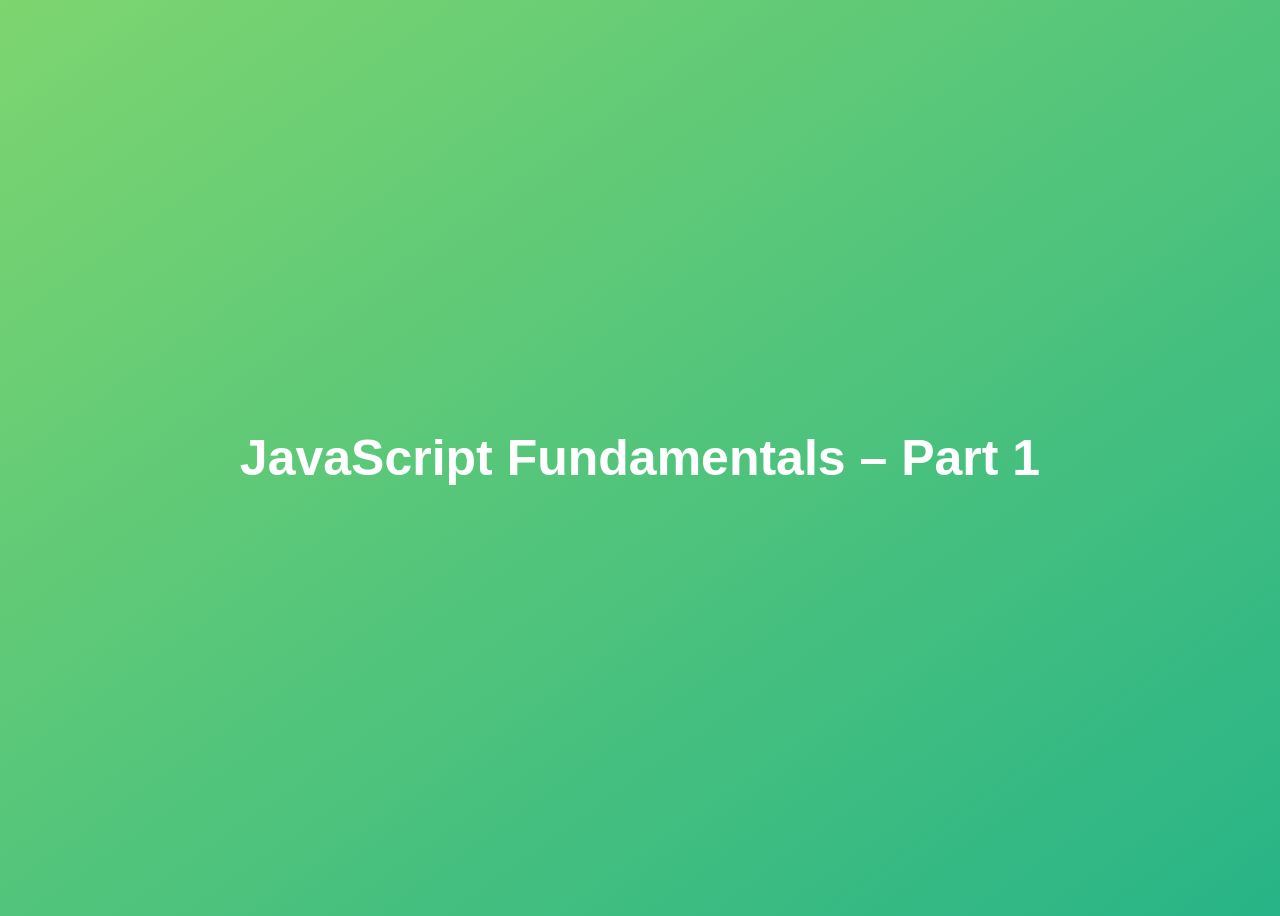
<file: 01-Fundamentals-Part-1/index.html>
<!DOCTYPE html>
<html lang="en">
  <head>
    <meta charset="UTF-8" />
    <meta name="viewport" content="width=device-width, initial-scale=1.0" />
    <meta http-equiv="X-UA-Compatible" content="ie=edge" />
    <title>JavaScript Fundamentals – Part 1</title>
    <style>
      body {
        height: 100vh;
        display: flex;
        align-items: center;
        background: linear-gradient(to top left, #28b487, #7dd56f);
      }

      h1 {
        font-family: sans-serif;
        font-size: 50px;
        line-height: 1.3;
        width: 100%;
        padding: 30px;
        text-align: center;
        color: white;
      }
    </style>
  </head>

  <body>
    <h1>JavaScript Fundamentals – Part 1</h1>

    <!-- <script src="script.js"></script> -->
    <!-- <script src="assignments.js"></script> -->
    <script src="challenges.js"></script>
  </body>
</html>
</file>
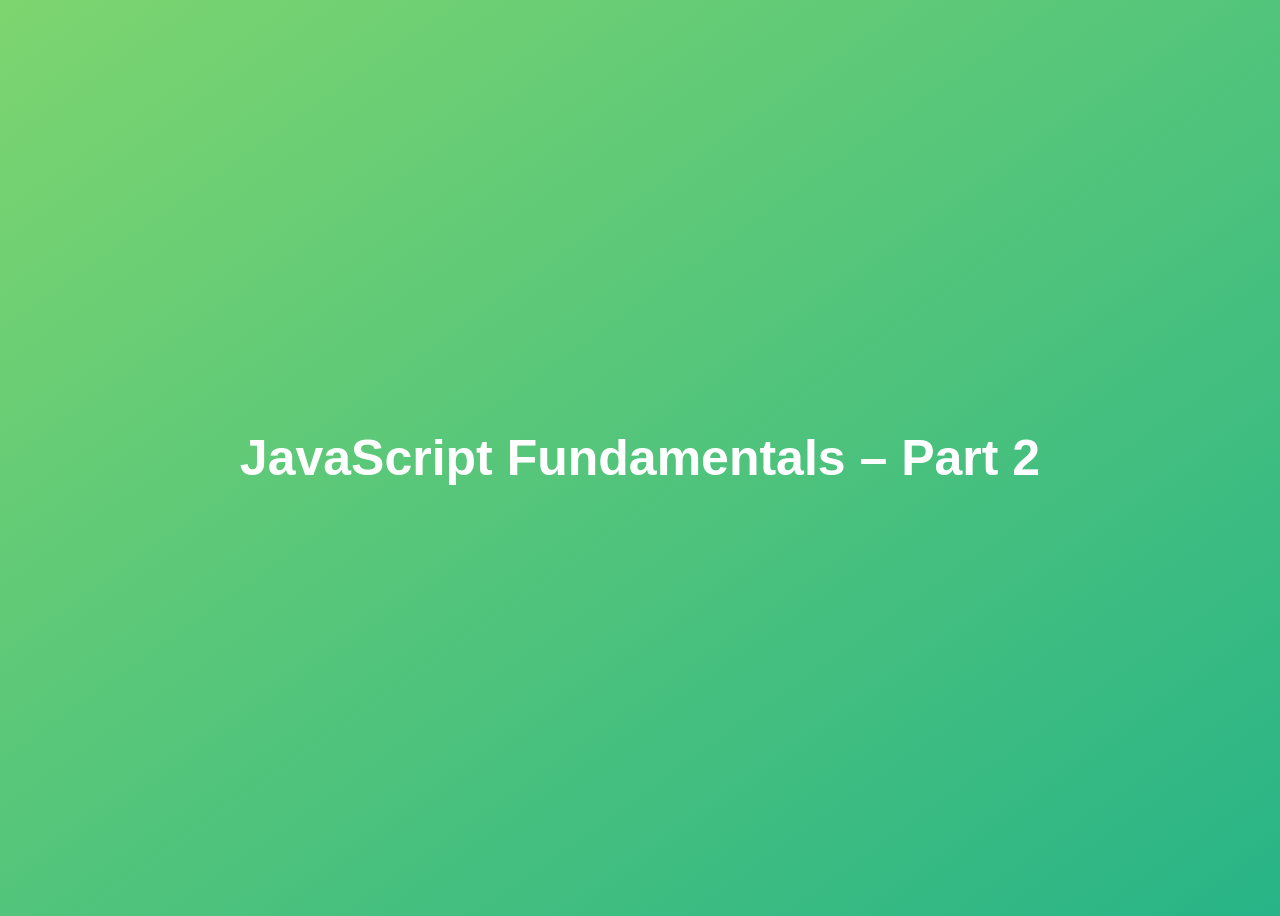
<file: 02-Fundamentals-Part-2/index.html>
<!DOCTYPE html>
<html lang="en">
  <head>
    <meta charset="UTF-8" />
    <meta name="viewport" content="width=device-width, initial-scale=1.0" />
    <meta http-equiv="X-UA-Compatible" content="ie=edge" />
    <title>JavaScript Fundamentals – Part 2</title>
    <style>
      body {
        height: 100vh;
        display: flex;
        align-items: center;
        background: linear-gradient(to top left, #28b487, #7dd56f);
      }
      h1 {
        font-family: sans-serif;
        font-size: 50px;
        line-height: 1.3;
        width: 100%;
        padding: 30px;
        text-align: center;
        color: white;
      }
    </style>
  </head>
  <body>
    <h1>JavaScript Fundamentals – Part 2</h1>
    <!-- <script src="script.js"></script> -->
    <!-- <script src="assignments.js"></script> -->
    <script src="challenges.js"></script>
  </body>
</html>
</file>
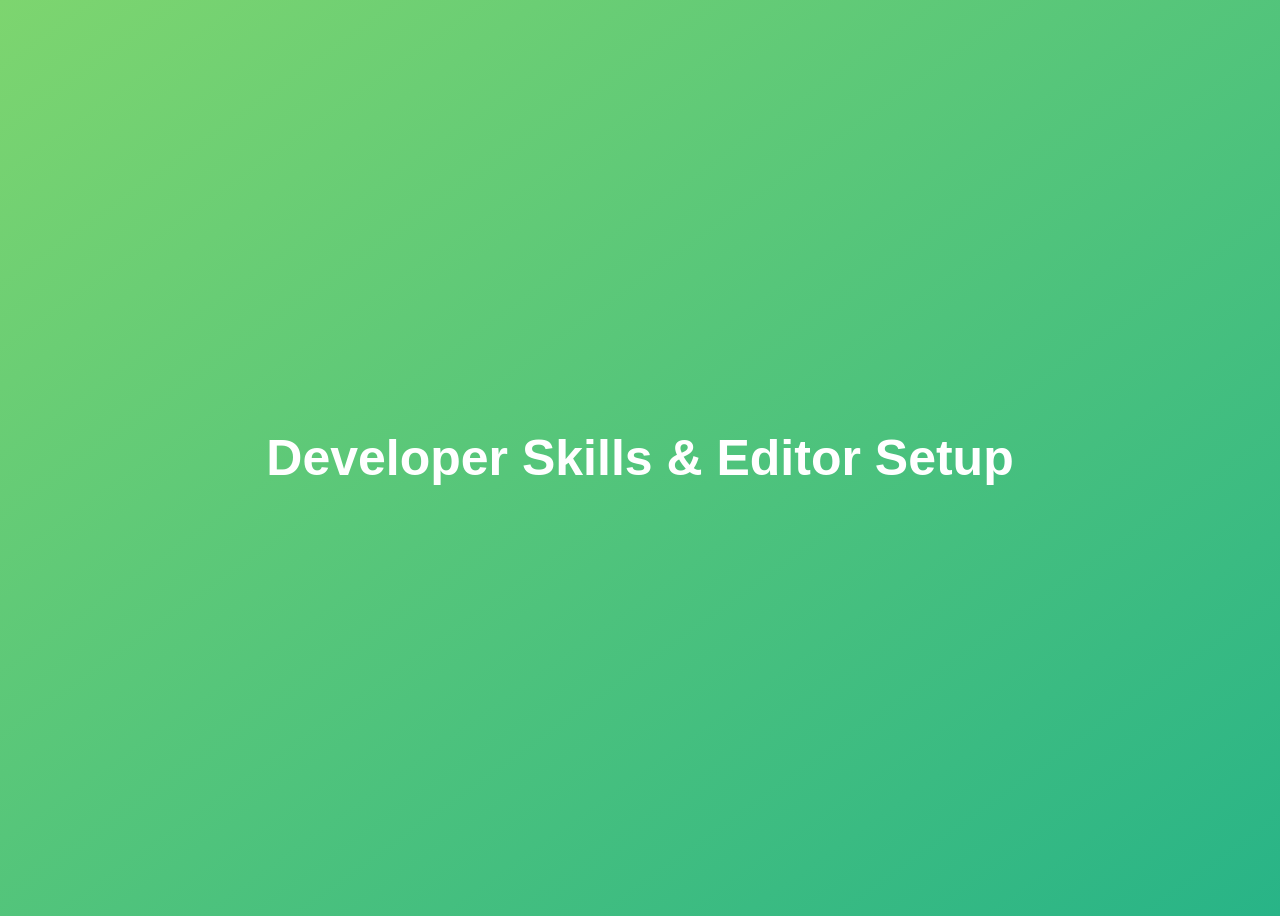
<file: 03-Developer-Skills/index.html>
<!DOCTYPE html>
<html lang="en">
  <head>
    <meta charset="UTF-8" />
    <meta name="viewport" content="width=device-width, initial-scale=1.0" />
    <meta http-equiv="X-UA-Compatible" content="ie=edge" />
    <title>Developer Skills & Editor Setup</title>
    <style>
      body {
        height: 100vh;
        display: flex;
        align-items: center;
        background: linear-gradient(to top left, #28b487, #7dd56f);
      }
      h1 {
        font-family: sans-serif;
        font-size: 50px;
        line-height: 1.3;
        width: 100%;
        padding: 30px;
        text-align: center;
        color: white;
      }
    </style>
  </head>
  <body>
    <h1>Developer Skills & Editor Setup</h1>
    <!-- <script src="script.js"></script> -->
    <script src="challenges.js"></script>
  </body>
</html>
</file>
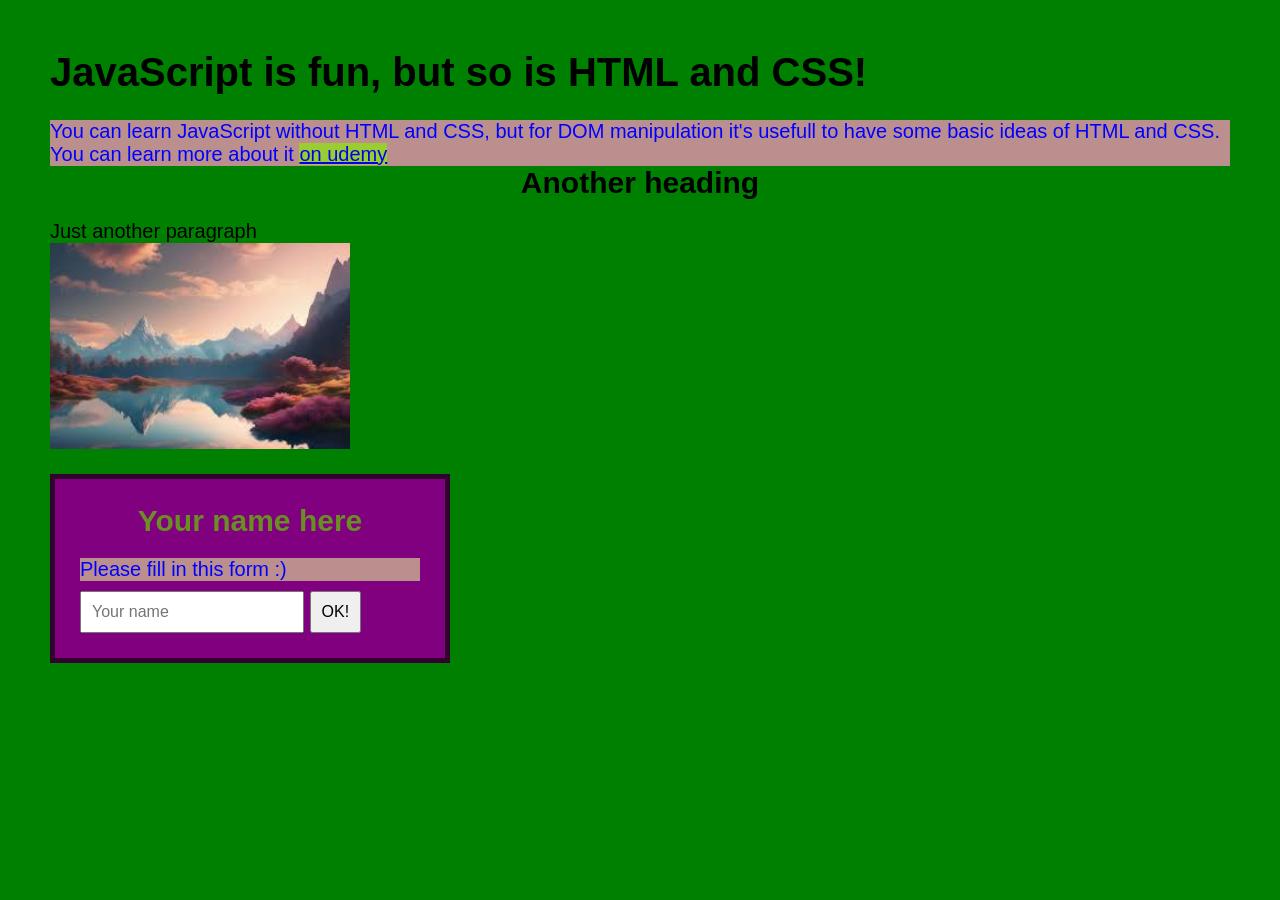
<file: 04-HTML-CSS/index.html>
<!DOCTYPE html>
<html lang="en">
  <head>
    <meta charset="UTF-8" />
    <meta name="viewport" content="width=device-width, initial-scale=1.0" />
    <link rel="stylesheet" href="styles.css" />
    <title>Learning HTML and CSS</title>
  </head>
  <body>
    <h1>JavaScript is fun, but so is HTML and CSS!</h1>
    <p class="first">
      You can learn JavaScript without HTML and CSS, but for DOM manipulation
      it's usefull to have some basic ideas of HTML and CSS. You can learn more
      about it
      <a
        href="https://www.udemy.com/user/jonasschmedtmann/?srsltid=AfmBOoo9VW9QQCrvRoyleYYX7bRTA5JUjHaiuIoZfFQty30HbEo6-N5u"
        target="_blank"
        >on udemy</a
      >
    </p>
    <h2>Another heading</h2>
    <p class="second">Just another paragraph</p>

    <img
      id="random-img"
      src="[data-uri]"
      alt="ramdon img"
    />

    <form id="your-name">
      <h2>Your name here</h2>
      <p class="first">Please fill in this form :)</p>

      <input type="text" placeholder="Your name" />
      <button>OK!</button>
    </form>
  </body>
</html>
</file>
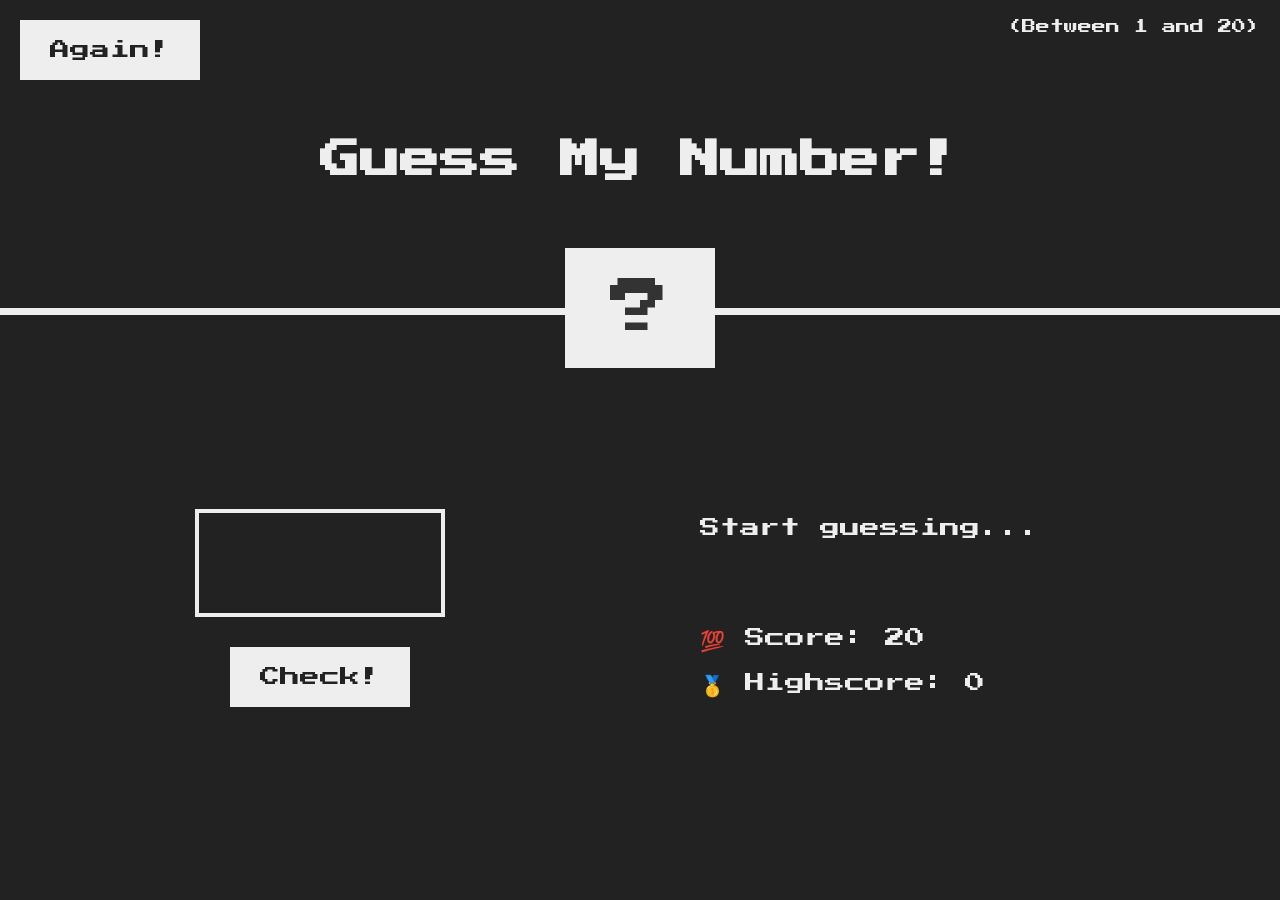
<file: 05-Guess-My-Number/index.html>
<!DOCTYPE html>
<html lang="en">
  <head>
    <meta charset="UTF-8" />
    <meta name="viewport" content="width=device-width, initial-scale=1.0" />
    <meta http-equiv="X-UA-Compatible" content="ie=edge" />
    <link rel="stylesheet" href="style.css" />
    <title>Guess My Number!</title>
  </head>
  <body>
    <header>
      <h1>Guess My Number!</h1>
      <p class="between">(Between 1 and 20)</p>
      <button class="btn again">Again!</button>
      <div class="number">?</div>
    </header>
    <main>
      <section class="left">
        <input type="number" class="guess" />
        <button class="btn check">Check!</button>
      </section>
      <section class="right">
        <p class="message">Start guessing...</p>
        <p class="label-score">💯 Score: <span class="score">20</span></p>
        <p class="label-highscore">
          🥇 Highscore: <span class="highscore">0</span>
        </p>
      </section>
    </main>
    <script src="script.js"></script>
  </body>
</html>
</file>
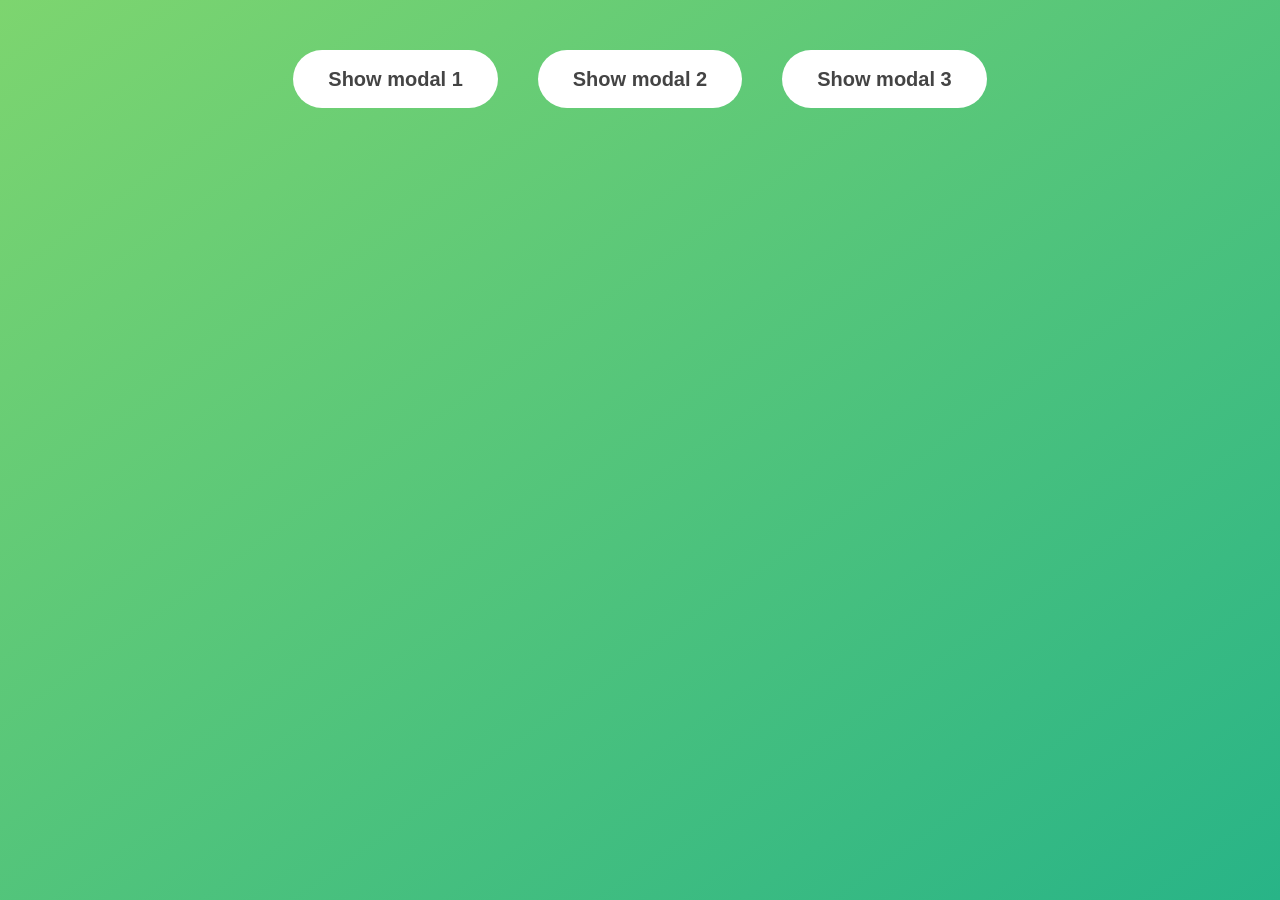
<file: 06-Modal/index.html>
<!DOCTYPE html>
<html lang="en">
  <head>
    <meta charset="UTF-8" />
    <meta name="viewport" content="width=device-width, initial-scale=1.0" />
    <meta http-equiv="X-UA-Compatible" content="ie=edge" />
    <link rel="stylesheet" href="style.css" />
    <title>Modal window</title>
  </head>
  <body>
    <button class="show-modal">Show modal 1</button>
    <button class="show-modal">Show modal 2</button>
    <button class="show-modal">Show modal 3</button>

    <div class="modal hidden">
      <button class="close-modal">&times;</button>
      <h1>I'm a modal window 😍</h1>
      <p>
        Lorem ipsum dolor sit amet, consectetur adipisicing elit, sed do eiusmod
        tempor incididunt ut labore et dolore magna aliqua. Ut enim ad minim
        veniam, quis nostrud exercitation ullamco laboris nisi ut aliquip ex ea
        commodo consequat. Duis aute irure dolor in reprehenderit in voluptate
        velit esse cillum dolore eu fugiat nulla pariatur. Excepteur sint
        occaecat cupidatat non proident, sunt in culpa qui officia deserunt
        mollit anim id est laborum.
      </p>
    </div>
    <div class="overlay hidden"></div>

    <script src="script.js"></script>
  </body>
</html>
</file>
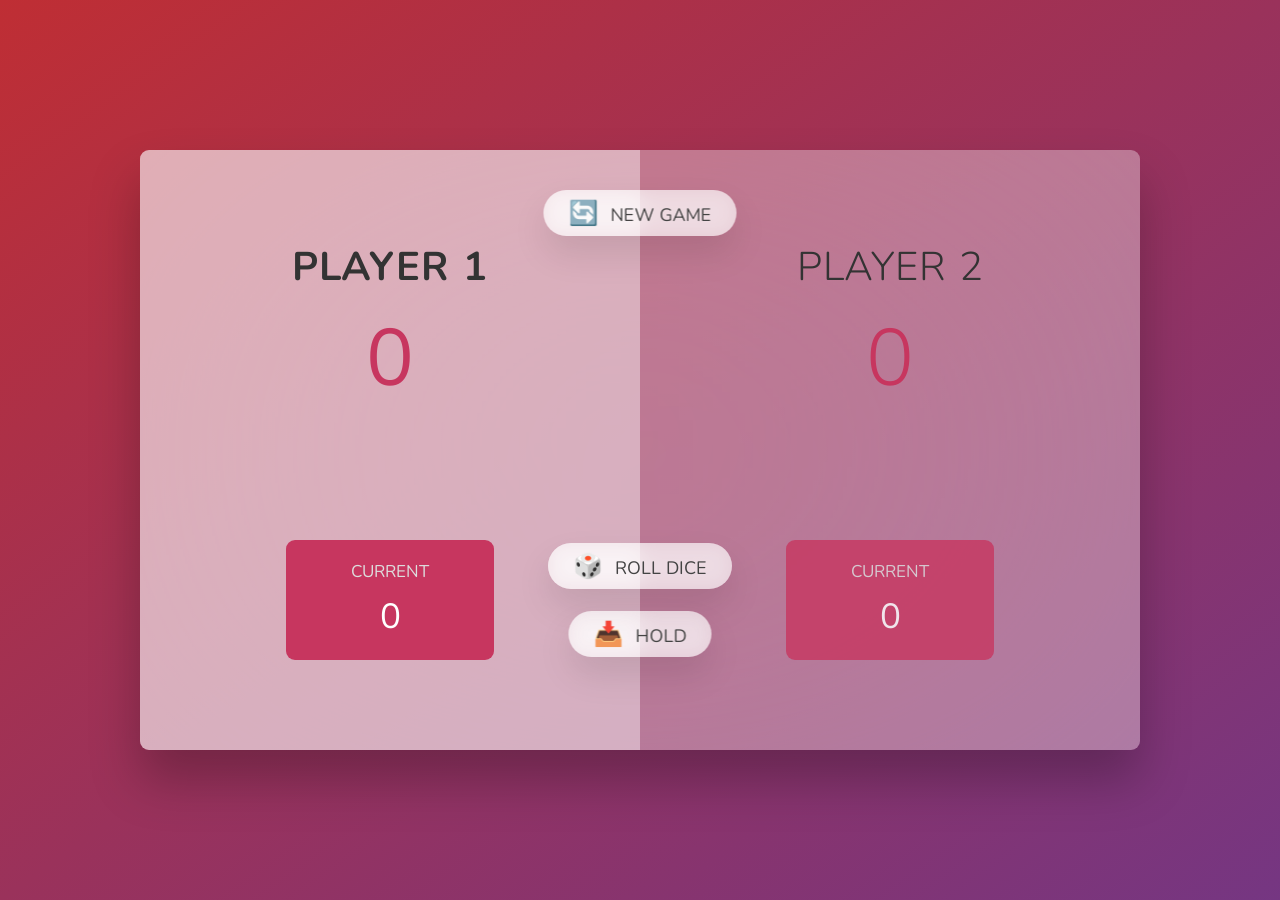
<file: 07-Pig-Game/index.html>
<!DOCTYPE html>
<html lang="en">
  <head>
    <meta charset="UTF-8" />
    <meta name="viewport" content="width=device-width, initial-scale=1.0" />
    <meta http-equiv="X-UA-Compatible" content="ie=edge" />
    <link rel="stylesheet" href="style.css" />
    <title>Pig Game</title>
  </head>
  <body>
    <main>
      <section class="player player--0 player--active">
        <h2 class="name" id="name--0">Player 1</h2>
        <p class="score" id="score--0">43</p>
        <div class="current">
          <p class="current-label">Current</p>
          <p class="current-score" id="current--0">0</p>
        </div>
      </section>
      <section class="player player--1">
        <h2 class="name" id="name--1">Player 2</h2>
        <p class="score" id="score--1">24</p>
        <div class="current">
          <p class="current-label">Current</p>
          <p class="current-score" id="current--1">0</p>
        </div>
      </section>

      <img src="dice-faces/dice-5.png" alt="Playing dice" class="dice" />
      <button class="btn btn--new">🔄 New game</button>
      <button class="btn btn--roll">🎲 Roll dice</button>
      <button class="btn btn--hold">📥 Hold</button>
    </main>
    <script src="script.js"></script>
  </body>
</html>
</file>
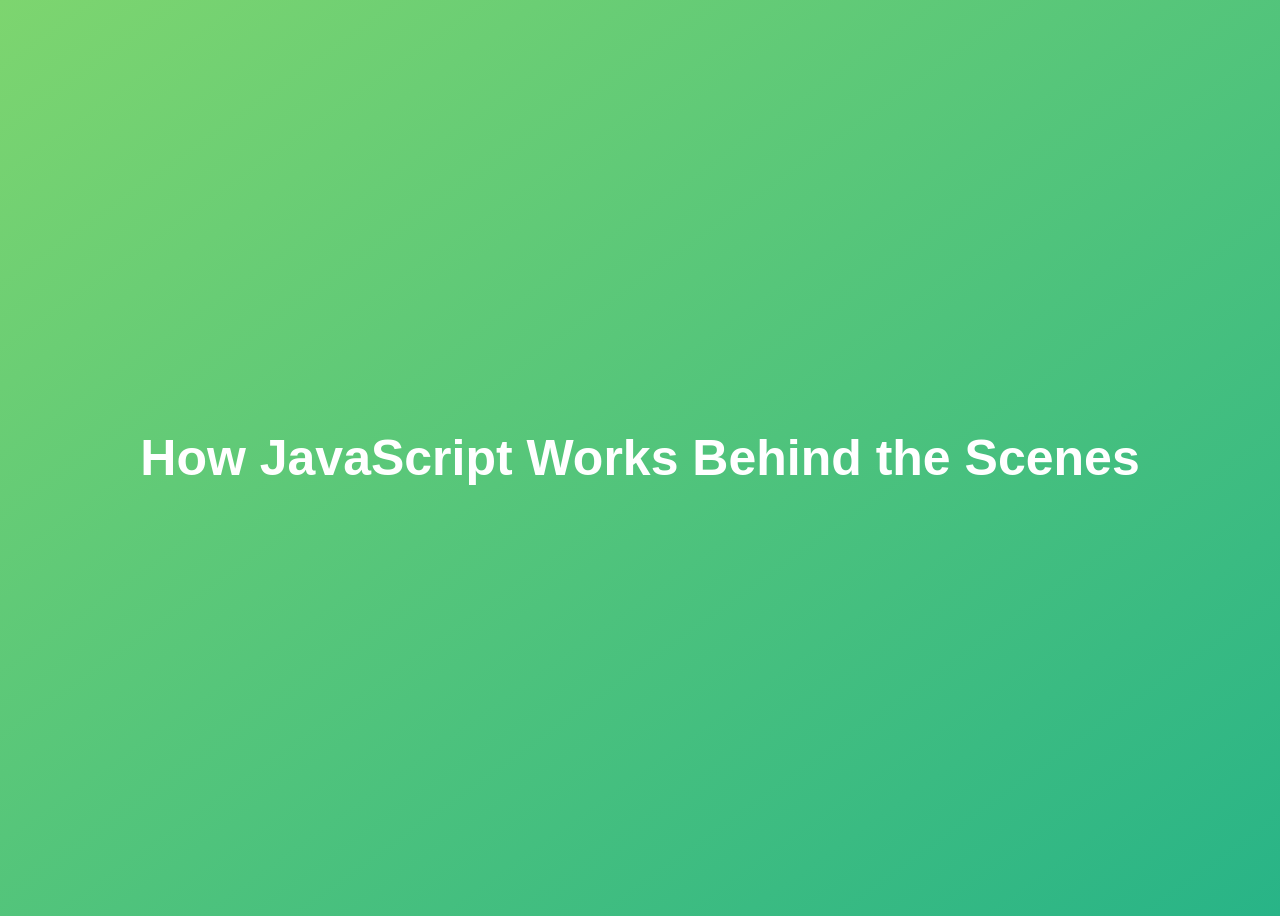
<file: 08-Behind-the-Scenes/index.html>
<!DOCTYPE html>
<html lang="en">
  <head>
    <meta charset="UTF-8" />
    <meta name="viewport" content="width=device-width, initial-scale=1.0" />
    <meta http-equiv="X-UA-Compatible" content="ie=edge" />
    <title>How JavaScript Works Behind the Scenes</title>
    <style>
      body {
        height: 100vh;
        display: flex;
        align-items: center;
        background: linear-gradient(to top left, #28b487, #7dd56f);
      }
      h1 {
        font-family: sans-serif;
        font-size: 50px;
        line-height: 1.3;
        width: 100%;
        padding: 30px;
        text-align: center;
        color: white;
      }
    </style>
  </head>
  <body>
    <h1>How JavaScript Works Behind the Scenes</h1>
    <script src="script.js"></script>
  </body>
</html>
</file>
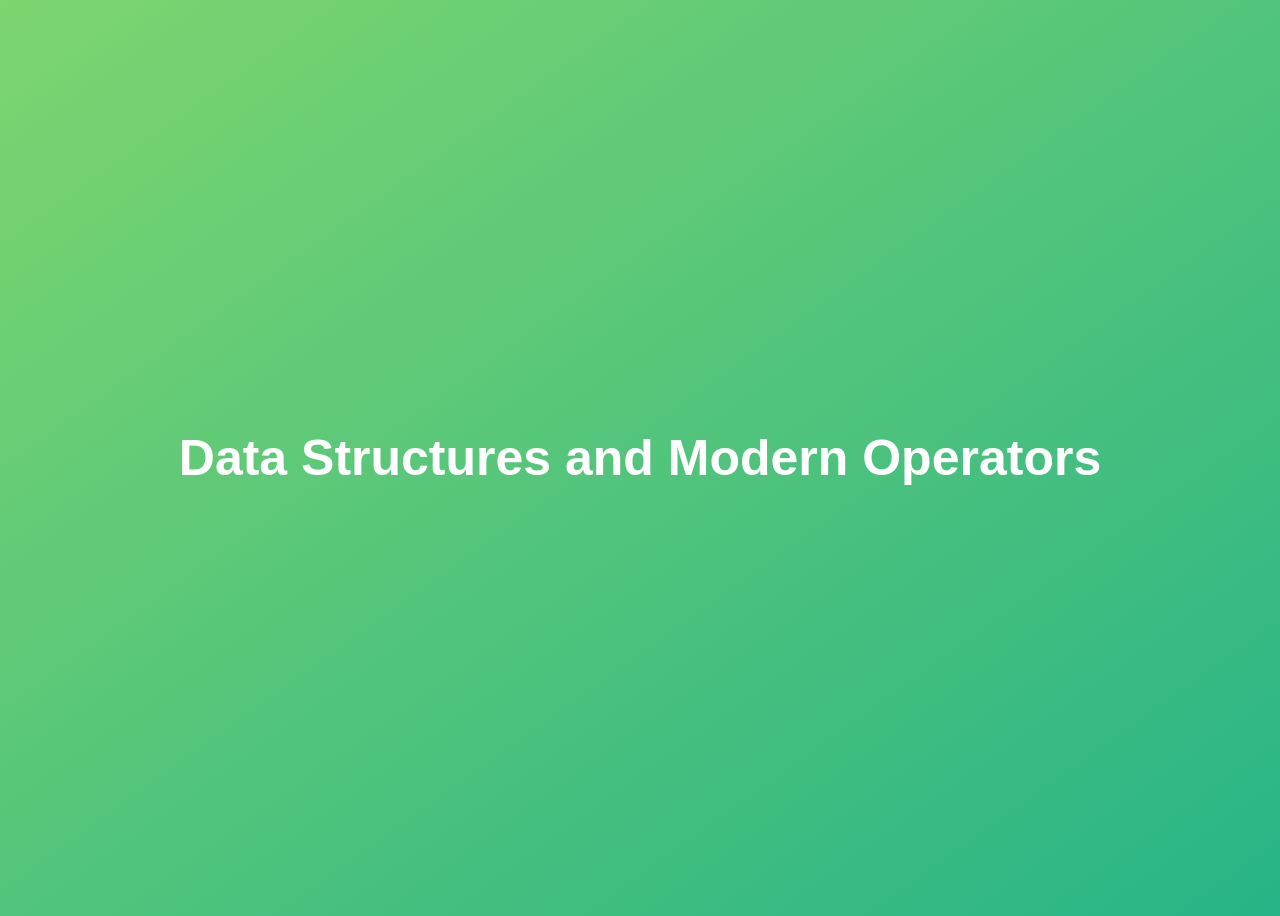
<file: 09-Data-Structures-Operators/index.html>
<!DOCTYPE html>
<html lang="en">
  <head>
    <meta charset="UTF-8" />
    <meta name="viewport" content="width=device-width, initial-scale=1.0" />
    <meta http-equiv="X-UA-Compatible" content="ie=edge" />
    <title>Data Structures and Modern Operators</title>
    <style>
      body {
        height: 100vh;
        display: flex;
        align-items: center;
        background: linear-gradient(to top left, #28b487, #7dd56f);
      }
      h1 {
        font-family: sans-serif;
        font-size: 50px;
        line-height: 1.3;
        width: 100%;
        padding: 30px;
        text-align: center;
        color: white;
      }
      button {
        width: 50px;
        height: 20px;
        margin: 10px;
      }
      textarea {
        width: 300px;
        height: 100px;
      }
    </style>
  </head>
  <body>
    <h1>Data Structures and Modern Operators</h1>
    <script src="script.js"></script>
<!--    <script src="assignments.js"></script>-->
  </body>
</html>
</file>
<file: 04-HTML-CSS/styles.css>
* {
  margin: 0;
  padding: 0;
  box-sizing: border-box;
}

body {
  background-color: green;
  font-family: Arial;
  font-size: 20px;
  padding: 50px;
}

h1 {
  font-size: 40px;
  margin-bottom: 25px;
}

h2 {
  margin-bottom: 20px;
  text-align: center;
}

.first {
  background-color: rosybrown;
  color: blue;
}

#your-name {
  background-color: purple;
  color: brown;
  border: 5px solid rgb(50, 2, 46);
  width: 400px;
  padding: 25px;
  margin-top: 20px;
}

input,
button {
  padding: 10px;
  font-size: 16px;
  margin-top: 10px;
}

a {
  background-color: yellowgreen;
}

#random-img {
  width: 300px;
}

#your-name h2 {
  color: oliveDrab;
}
</file>
<file: 05-Guess-My-Number/style.css>
@import url('https://fonts.googleapis.com/css?family=Press+Start+2P&display=swap');

* {
  margin: 0;
  padding: 0;
  box-sizing: inherit;
}

html {
  font-size: 62.5%;
  box-sizing: border-box;
}

body {
  font-family: 'Press Start 2P', sans-serif;
  color: #eee;
  background-color: #222;
  /* background-color: #60b347; */
}

/* LAYOUT */
header {
  position: relative;
  height: 35vh;
  border-bottom: 7px solid #eee;
}

main {
  height: 65vh;
  color: #eee;
  display: flex;
  align-items: center;
  justify-content: space-around;
}

.left {
  width: 52rem;
  display: flex;
  flex-direction: column;
  align-items: center;
}

.right {
  width: 52rem;
  font-size: 2rem;
}

/* ELEMENTS STYLE */
h1 {
  font-size: 4rem;
  text-align: center;
  position: absolute;
  width: 100%;
  top: 52%;
  left: 50%;
  transform: translate(-50%, -50%);
}

.number {
  background: #eee;
  color: #333;
  font-size: 6rem;
  width: 15rem;
  padding: 3rem 0rem;
  text-align: center;
  position: absolute;
  bottom: 0;
  left: 50%;
  transform: translate(-50%, 50%);
}

.between {
  font-size: 1.4rem;
  position: absolute;
  top: 2rem;
  right: 2rem;
}

.again {
  position: absolute;
  top: 2rem;
  left: 2rem;
}

.guess {
  background: none;
  border: 4px solid #eee;
  font-family: inherit;
  color: inherit;
  font-size: 5rem;
  padding: 2.5rem;
  width: 25rem;
  text-align: center;
  display: block;
  margin-bottom: 3rem;
}

.btn {
  border: none;
  background-color: #eee;
  color: #222;
  font-size: 2rem;
  font-family: inherit;
  padding: 2rem 3rem;
  cursor: pointer;
}

.btn:hover {
  background-color: #ccc;
}

.message {
  margin-bottom: 8rem;
  height: 3rem;
}

.label-score {
  margin-bottom: 2rem;
}
</file>
<file: 06-Modal/style.css>
* {
  margin: 0;
  padding: 0;
  box-sizing: inherit;
}

html {
  font-size: 62.5%;
  box-sizing: border-box;
}

body {
  font-family: sans-serif;
  color: #333;
  line-height: 1.5;
  height: 100vh;
  position: relative;
  display: flex;
  align-items: flex-start;
  justify-content: center;
  background: linear-gradient(to top left, #28b487, #7dd56f);
}

.show-modal {
  font-size: 2rem;
  font-weight: 600;
  padding: 1.75rem 3.5rem;
  margin: 5rem 2rem;
  border: none;
  background-color: #fff;
  color: #444;
  border-radius: 10rem;
  cursor: pointer;
}

.close-modal {
  position: absolute;
  top: 1.2rem;
  right: 2rem;
  font-size: 5rem;
  color: #333;
  cursor: pointer;
  border: none;
  background: none;
}

h1 {
  font-size: 2.5rem;
  margin-bottom: 2rem;
}

p {
  font-size: 1.8rem;
}

/* -------------------------- */
/* CLASSES TO MAKE MODAL WORK */
.hidden {
  display: none;
}

.modal {
  position: absolute;
  top: 50%;
  left: 50%;
  transform: translate(-50%, -50%);
  width: 70%;

  background-color: white;
  padding: 6rem;
  border-radius: 5px;
  box-shadow: 0 3rem 5rem rgba(0, 0, 0, 0.3);
  z-index: 10;
}

.overlay {
  position: absolute;
  top: 0;
  left: 0;
  width: 100%;
  height: 100%;
  background-color: rgba(0, 0, 0, 0.6);
  backdrop-filter: blur(3px);
  z-index: 5;
}
</file>
<file: 07-Pig-Game/style.css>
@import url('https://fonts.googleapis.com/css2?family=Nunito&display=swap');

* {
  margin: 0;
  padding: 0;
  box-sizing: inherit;
}

html {
  font-size: 62.5%;
  box-sizing: border-box;
}

body {
  font-family: 'Nunito', sans-serif;
  font-weight: 400;
  height: 100vh;
  color: #333;
  background-image: linear-gradient(to top left, #753682 0%, #bf2e34 100%);
  display: flex;
  align-items: center;
  justify-content: center;
}

/* LAYOUT */
main {
  position: relative;
  width: 100rem;
  height: 60rem;
  background-color: rgba(255, 255, 255, 0.35);
  backdrop-filter: blur(200px);
  filter: blur();
  box-shadow: 0 3rem 5rem rgba(0, 0, 0, 0.25);
  border-radius: 9px;
  overflow: hidden;
  display: flex;
}

.player {
  flex: 50%;
  padding: 9rem;
  display: flex;
  flex-direction: column;
  align-items: center;
  transition: all 0.75s;
}

/* ELEMENTS */
.name {
  position: relative;
  font-size: 4rem;
  text-transform: uppercase;
  letter-spacing: 1px;
  word-spacing: 2px;
  font-weight: 300;
  margin-bottom: 1rem;
}

.score {
  font-size: 8rem;
  font-weight: 300;
  color: #c7365f;
  margin-bottom: auto;
}

.player--active {
  background-color: rgba(255, 255, 255, 0.4);
}
.player--active .name {
  font-weight: 700;
}
.player--active .score {
  font-weight: 400;
}

.player--active .current {
  opacity: 1;
}

.current {
  background-color: #c7365f;
  opacity: 0.8;
  border-radius: 9px;
  color: #fff;
  width: 65%;
  padding: 2rem;
  text-align: center;
  transition: all 0.75s;
}

.current-label {
  text-transform: uppercase;
  margin-bottom: 1rem;
  font-size: 1.7rem;
  color: #ddd;
}

.current-score {
  font-size: 3.5rem;
}

/* ABSOLUTE POSITIONED ELEMENTS */
.btn {
  position: absolute;
  left: 50%;
  transform: translateX(-50%);
  color: #444;
  background: none;
  border: none;
  font-family: inherit;
  font-size: 1.8rem;
  text-transform: uppercase;
  cursor: pointer;
  font-weight: 400;
  transition: all 0.2s;

  background-color: white;
  background-color: rgba(255, 255, 255, 0.6);
  backdrop-filter: blur(10px);

  padding: 0.7rem 2.5rem;
  border-radius: 50rem;
  box-shadow: 0 1.75rem 3.5rem rgba(0, 0, 0, 0.1);
}

.btn::first-letter {
  font-size: 2.4rem;
  display: inline-block;
  margin-right: 0.7rem;
}

.btn--new {
  top: 4rem;
}
.btn--roll {
  top: 39.3rem;
}
.btn--hold {
  top: 46.1rem;
}

.btn:active {
  transform: translate(-50%, 3px);
  box-shadow: 0 1rem 2rem rgba(0, 0, 0, 0.15);
}

.btn:focus {
  outline: none;
}

.dice {
  position: absolute;
  left: 50%;
  top: 16.5rem;
  transform: translateX(-50%);
  height: 10rem;
  box-shadow: 0 2rem 5rem rgba(0, 0, 0, 0.2);
}

.player--winner {
  background-color: #2f2f2f;
}

.player--winner .name {
  font-weight: 700;
  color: #c7365f;
}

.hidden {
  display: none;
}
</file>
